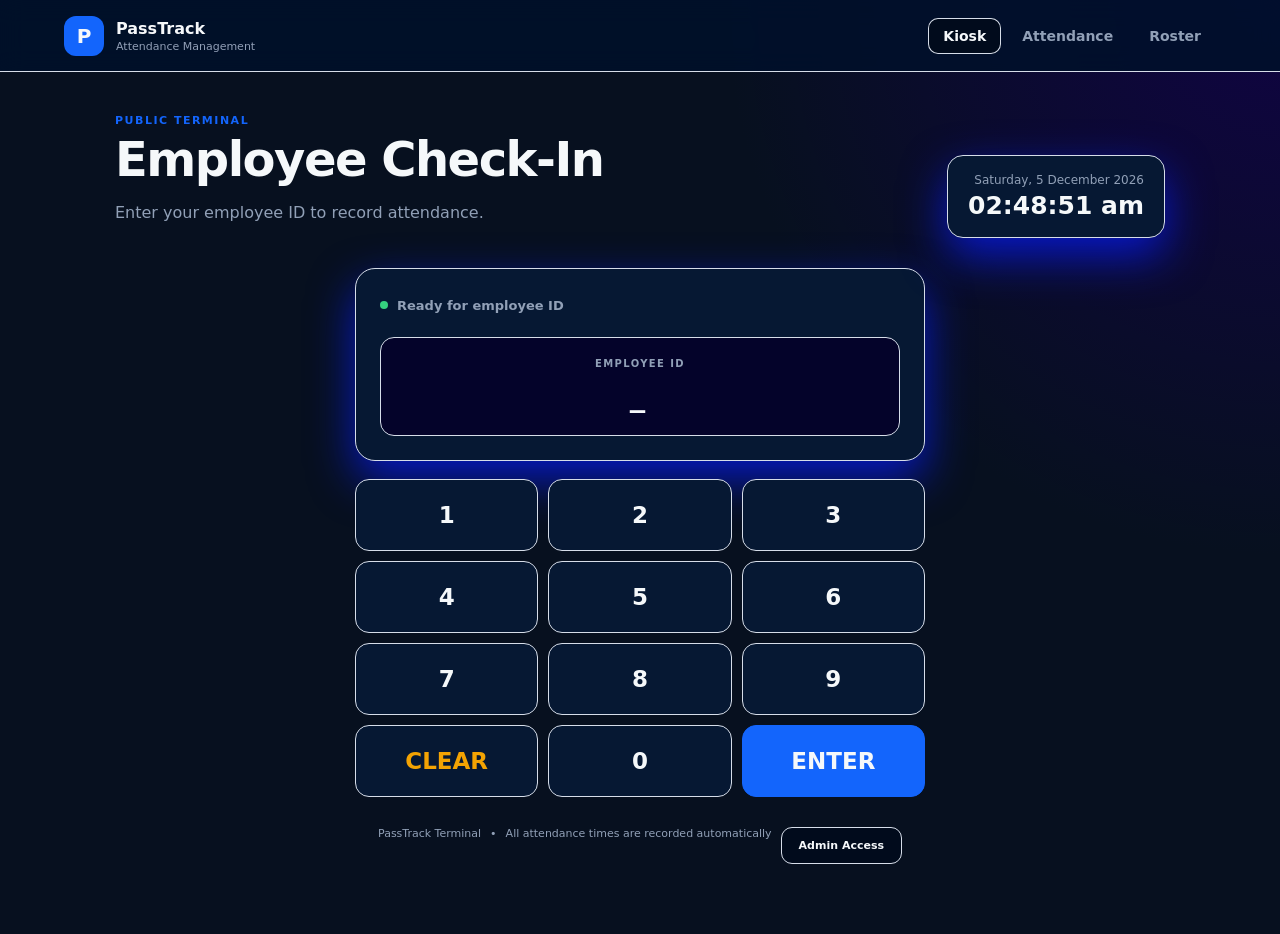
<file: index.html>
<!DOCTYPE html>
<html lang="en">
<head>
  <meta charset="UTF-8">
  <meta name="viewport" content="width=device-width, initial-scale=1.0">
  <meta name="theme-color" content="#0b1220">
  <title>PassTrack — Kiosk</title>

  <link rel="stylesheet" href="./css/styles.css">

  <script type="module" src="./js/app.js"></script>
</head>

<body data-page="kiosk">

<header class="topbar">
  <a class="brand" href="./index.html">
    <span class="brand-mark">P</span>
    <span>
      <strong>PassTrack</strong>
      <small>Attendance Management</small>
    </span>
  </a>

  <nav class="nav">
    <a href="./index.html" data-nav="kiosk">Kiosk</a>
    <a href="./logs.html" data-nav="logs">Attendance</a>
    <a href="./roster.html" data-nav="roster">Roster</a>
  </nav>
</header>

<main class="page kiosk-page">

  <section class="kiosk-hero">
    <div>
      <p class="eyebrow">PUBLIC TERMINAL</p>
      <h1>Employee Check-In</h1>
      <p class="muted">
        Enter your employee ID to record attendance.
      </p>
    </div>

    <div class="clock-card">
      <span id="live-date">Loading...</span>
      <strong id="live-clock">--:--:--</strong>
    </div>
  </section>

  <section class="kiosk-terminal">

    <div class="terminal-display">

      <div id="terminal-message" class="terminal-message">
        <span class="status-dot"></span>
        Ready for employee ID
      </div>

      <div class="employee-display">
        <span>EMPLOYEE ID</span>
        <strong id="employee-input">_</strong>
      </div>

      <div id="employee-preview" class="employee-preview hidden"></div>

    </div>

    <div id="keypad" class="keypad">

      <button class="key" data-key="1">1</button>
      <button class="key" data-key="2">2</button>
      <button class="key" data-key="3">3</button>

      <button class="key" data-key="4">4</button>
      <button class="key" data-key="5">5</button>
      <button class="key" data-key="6">6</button>

      <button class="key" data-key="7">7</button>
      <button class="key" data-key="8">8</button>
      <button class="key" data-key="9">9</button>

      <button class="key key-secondary" data-action="clear">
        CLEAR
      </button>

      <button class="key" data-key="0">0</button>

      <button class="key key-primary" data-action="submit">
        ENTER
      </button>

    </div>

    <div id="context-actions" class="context-actions hidden"></div>

  </section>

  <section class="kiosk-footer">
  <span>PassTrack Terminal</span>
  <span>•</span>
  <span>All attendance times are recorded automatically</span>

  <button id="admin-access" class="button button-secondary" type="button">
    Admin Access
  </button>
</section>
</main>

</body>
</html>
</file>
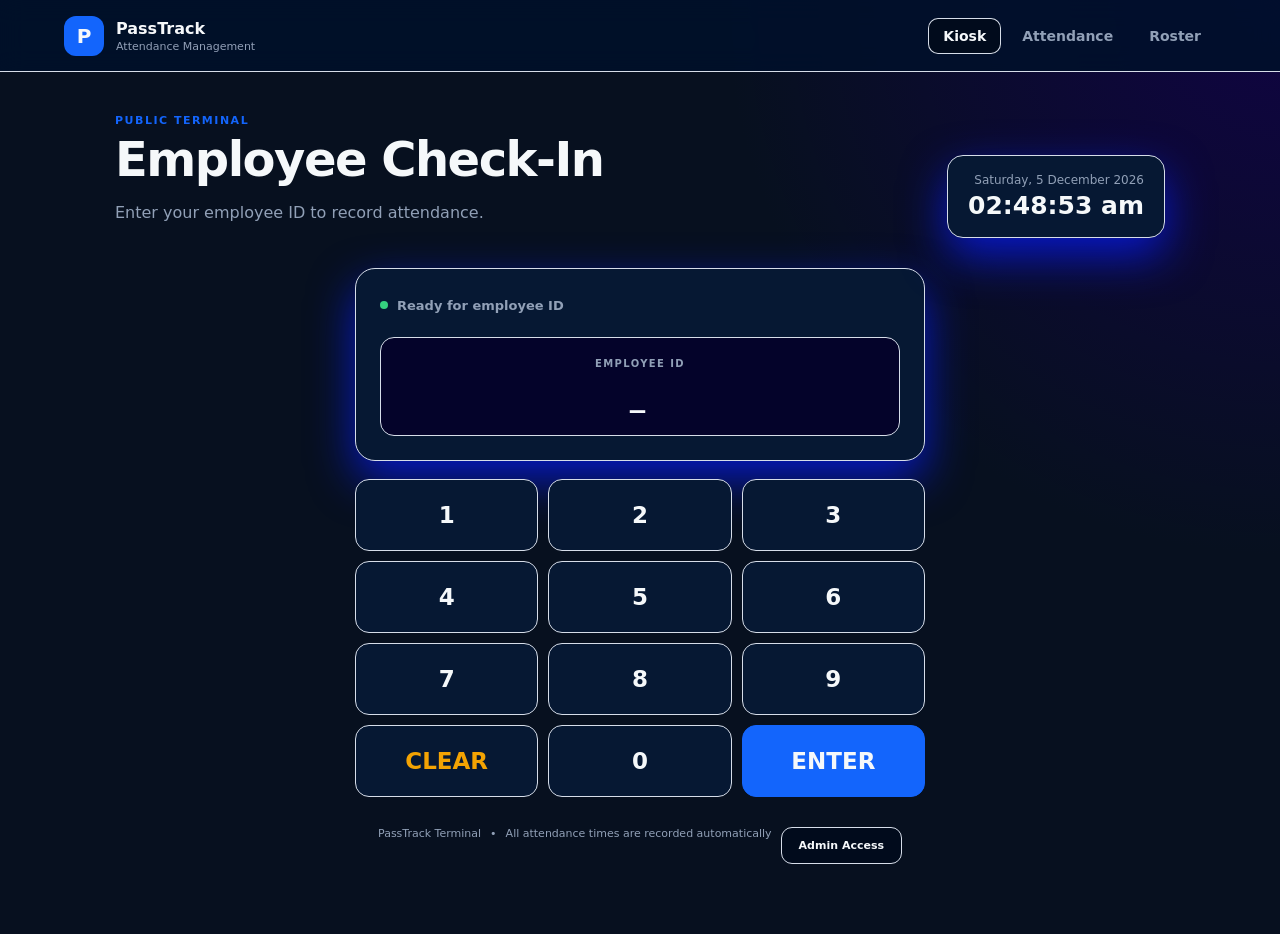
<file: logs.html>
<!DOCTYPE html>
<html lang="en">
<head>
  <meta charset="UTF-8">

  <script>
    if (sessionStorage.getItem("passtrack_admin_authed") !== "true") {
      window.location.replace("./index.html");
    }
  </script>

  <meta name="viewport" content="width=device-width, initial-scale=1.0">
  <title>PassTrack — Attendance</title>

  <link rel="stylesheet" href="./css/styles.css">
  <script type="module" src="./js/app.js"></script>
</head>

<body data-page="logs">

<header class="topbar">
  <a class="brand" href="./index.html">
    <span class="brand-mark">P</span>
    <span>
      <strong>PassTrack</strong>
      <small>Attendance Management</small>
    </span>
  </a>

  <nav class="nav">
    <a href="./index.html" data-nav="kiosk">Kiosk</a>
    <a href="./logs.html" data-nav="logs">Attendance</a>
    <a href="./roster.html" data-nav="roster">Roster</a>
  </nav>
</header>

<main class="page">

  <section class="page-heading">
    <div>
      <p class="eyebrow">ADMINISTRATION</p>
      <h1>Attendance Records</h1>
      <p class="muted">
        Monitor shifts, breaks and attendance activity.
      </p>
    </div>

    <button id="lock-admin" class="button button-secondary">
      Lock Admin
    </button>
  </section>

  <section class="metric-grid">

    <article class="metric-card">
      <span>Employees</span>
      <strong id="metric-employees">0</strong>
      <small>Active staff</small>
    </article>

    <article class="metric-card">
      <span>Currently Working</span>
      <strong id="metric-working">0</strong>
      <small>Active shifts</small>
    </article>

    <article class="metric-card">
      <span>On Break</span>
      <strong id="metric-break">0</strong>
      <small>Active breaks</small>
    </article>

    <article class="metric-card">
      <span>Today's Hours</span>
      <strong id="metric-hours">0h</strong>
      <small>Completed shifts</small>
    </article>

  </section>

  <section class="panel">

    <div class="panel-header">
      <div>
        <h2>Attendance Log</h2>
        <p class="muted">Latest attendance activity.</p>
      </div>

      <div class="toolbar">
        <input
          id="log-search"
          class="input"
          type="search"
          placeholder="Search employee..."
        >

        <select id="log-filter" class="input">
          <option value="ALL">All statuses</option>
          <option value="WORKING">Working</option>
          <option value="ON_BREAK">On Break</option>
          <option value="OFF_DUTY">Completed</option>
          <option value="AUTO_EXPIRED">Auto Expired</option>
        </select>
      </div>
    </div>

    <div class="table-wrap">

      <table>
        <thead>
          <tr>
            <th>Employee</th>
            <th>Clock In</th>
            <th>Clock Out</th>
            <th>Status</th>
            <th>Break</th>
            <th>Work Time</th>
          </tr>
        </thead>

        <tbody id="logs-table-body"></tbody>
      </table>

      <div id="logs-empty" class="empty-state hidden">
        No attendance records found.
      </div>

    </div>

  </section>

</main>

</body>
</html>
</file>
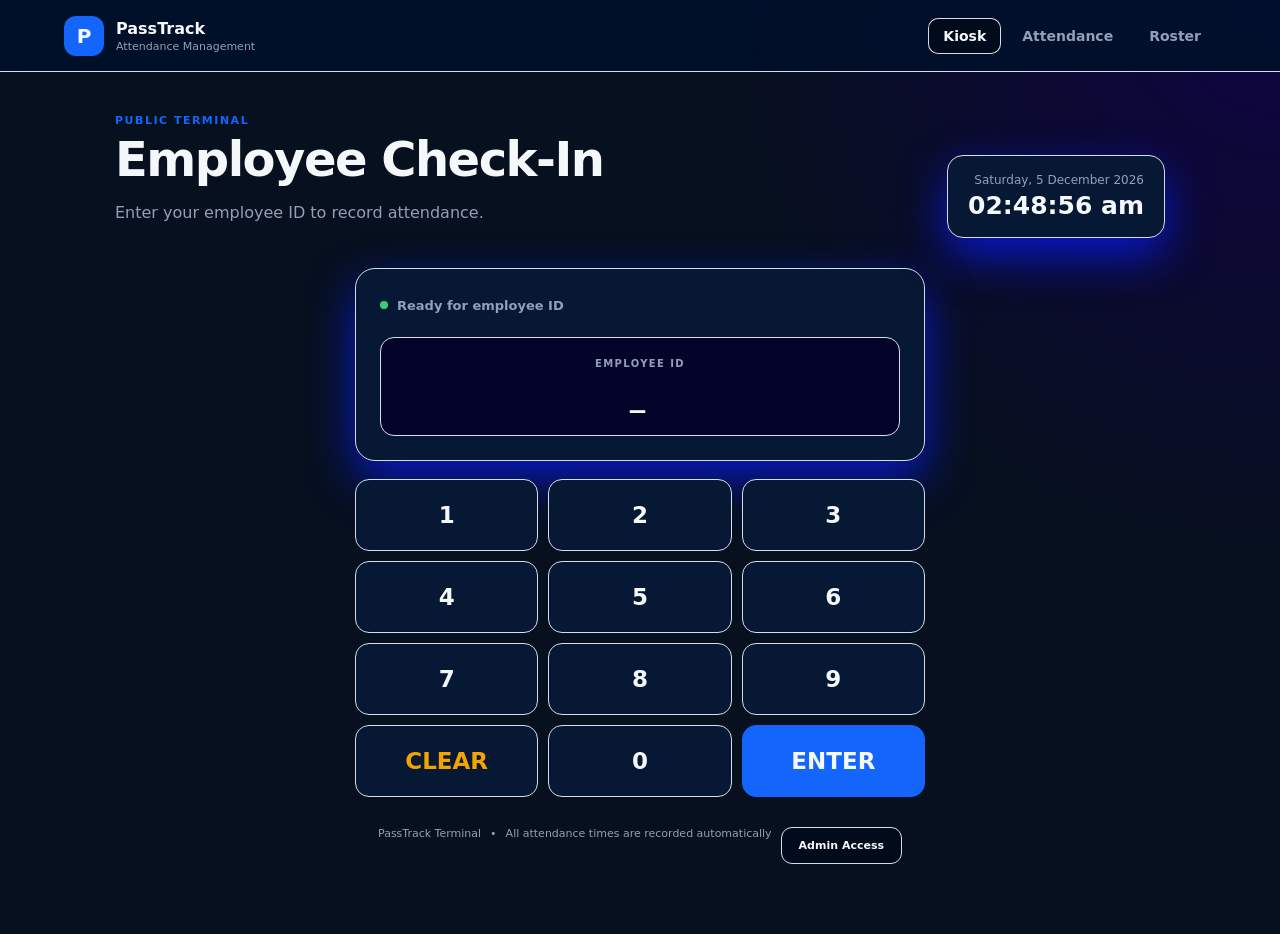
<file: roster.html>
<!DOCTYPE html>
<html lang="en">
<head>
  <meta charset="UTF-8">

  <script>
    if (sessionStorage.getItem("passtrack_admin_authed") !== "true") {
      window.location.replace("./index.html");
    }
  </script>

  <meta name="viewport" content="width=device-width, initial-scale=1.0">
  <title>PassTrack — Roster</title>

  <link rel="stylesheet" href="./css/styles.css">
  <script type="module" src="./js/app.js"></script>
</head>

<body data-page="roster">

<header class="topbar">
  <a class="brand" href="./index.html">
    <span class="brand-mark">P</span>
    <span>
      <strong>PassTrack</strong>
      <small>Attendance Management</small>
    </span>
  </a>

  <nav class="nav">
    <a href="./index.html" data-nav="kiosk">Kiosk</a>
    <a href="./logs.html" data-nav="logs">Attendance</a>
    <a href="./roster.html" data-nav="roster">Roster</a>
  </nav>
</header>

<main class="page">

  <section class="page-heading">
    <div>
      <p class="eyebrow">ADMINISTRATION</p>
      <h1>Staff Directory</h1>
      <p class="muted">
        Manage employees and PassTrack settings.
      </p>
    </div>

    <button id="lock-admin" class="button button-secondary">
      Lock Admin
    </button>
  </section>

  <div class="admin-grid">

    <section class="panel">

      <div class="panel-header">
        <div>
          <h2>Add Employee</h2>
          <p class="muted">Create a new staff record.</p>
        </div>
      </div>

      <form id="staff-form" class="form">

        <label>
          Employee ID
          <input
            id="staff-id"
            class="input"
            required
            maxlength="20"
            placeholder="EMP001"
          >
        </label>

        <label>
          Full Name
          <input
            id="staff-name"
            class="input"
            required
            maxlength="100"
            placeholder="John Doe"
          >
        </label>

        <label>
          Department
          <input
            id="staff-department"
            class="input"
            maxlength="100"
            placeholder="Operations"
          >
        </label>

        <button class="button button-primary" type="submit">
          Add Employee
        </button>

      </form>

    </section>

    <section class="panel">

      <div class="panel-header">
        <div>
          <h2>Admin PIN</h2>
          <p class="muted">
            Change the PIN required for management pages.
          </p>
        </div>
      </div>

      <form id="pin-form" class="form">

        <label>
          Current PIN
          <input
            id="current-pin"
            class="input"
            type="password"
            inputmode="numeric"
            maxlength="20"
            required
          >
        </label>

        <label>
          New PIN
          <input
            id="new-pin"
            class="input"
            type="password"
            inputmode="numeric"
            maxlength="20"
            minlength="4"
            required
          >
        </label>

        <label>
          Confirm New PIN
          <input
            id="confirm-pin"
            class="input"
            type="password"
            inputmode="numeric"
            maxlength="20"
            minlength="4"
            required
          >
        </label>

        <button class="button button-primary" type="submit">
          Change PIN
        </button>

      </form>

    </section>

  </div>

  <section class="panel">

    <div class="panel-header">
      <div>
        <h2>Staff Directory</h2>
        <p class="muted">All registered employees.</p>
      </div>
    </div>

    <div class="table-wrap">

      <table>
        <thead>
          <tr>
            <th>Employee ID</th>
            <th>Name</th>
            <th>Department</th>
            <th>Status</th>
            <th>Added</th>
            <th>Action</th>
          </tr>
        </thead>

        <tbody id="staff-table-body"></tbody>
      </table>

      <div id="staff-empty" class="empty-state hidden">
        No employees registered.
      </div>

    </div>

  </section>

  <section class="panel">

    <div class="panel-header">
      <div>
        <h2>Backup & Restore</h2>
        <p class="muted">
          Export PassTrack data or restore from a JSON backup.
        </p>
      </div>
    </div>

    <div class="backup-actions">

      <button id="export-json" class="button button-primary">
        Export JSON
      </button>

      <button id="export-csv" class="button button-secondary">
        Export CSV
      </button>

      <label class="file-button">
        Import JSON
        <input
          id="import-json"
          type="file"
          accept=".json,application/json"
          hidden
        >
      </label>

    </div>

    <p id="backup-message" class="form-message"></p>

  </section>

</main>

</body>
</html>
</file>
<file: css/styles.css>
:root {
  --bg: #07101f;
  --bg-soft: #0c1729;
  --panel: #061833;
  --panel-2: #010b1c;
  --border: #d6dde9;

  --text: #f5f8fa;
  --muted: #91a0b7;

  --primary: #1365fc;
  --primary-dark: #e4e6ea;

  --success: #35d07f;
  --warning: #f3a303;
  --danger: #f40909;

  --radius: 16px;
  --shadow: 0 18px 45px rgba(7, 27, 245, 0.768);
}

* {
  box-sizing: border-box;
}

html {
  min-height: 100%;
}

body {
  margin: 0;
  min-height: 100vh;

  background:
    radial-gradient(
      circle at top right,
      rgba(18, 1, 75, 0.807),
      transparent 35%
    ),
    var(--bg);

  color: var(--text);

  font-family:
    Inter,
    ui-sans-serif,
    system-ui,
    -apple-system,
    BlinkMacSystemFont,
    "Segoe UI",
    sans-serif;
}

button,
input,
select {
  font: inherit;
}

button {
  cursor: pointer;
}

a {
  color: inherit;
  text-decoration: none;
}

/* =========================
   TOPBAR
========================= */

.topbar {
  min-height: 72px;
  padding: 0 5%;

  display: flex;
  align-items: center;
  justify-content: space-between;

  border-bottom: 1px solid var(--border);

  background: rgba(0, 16, 43, 0.88);

  backdrop-filter: blur(12px);

  position: sticky;
  top: 0;
  z-index: 50;
}

.brand {
  display: flex;
  align-items: center;
  gap: 12px;
}

.brand-mark {
  width: 40px;
  height: 40px;

  display: grid;
  place-items: center;

  border-radius: 12px;

  background: var(--primary);

  font-weight: 900;
  font-size: 20px;
}

.brand strong,
.brand small {
  display: block;
}

.brand small {
  margin-top: 2px;
  color: var(--muted);
  font-size: 11px;
}

.nav {
  display: flex;
  gap: 6px;
}

.nav a {
  padding: 10px 15px;
  border-radius: 10px;

  color: var(--muted);

  font-size: 14px;
  font-weight: 700;

  transition:
    background 0.2s,
    color 0.2s;
}

.nav a:hover,
.nav a.active {
  color: var(--text);
  background: var(--panel-2);
}

.nav a.active {
  box-shadow: inset 0 0 0 1px var(--border);
}

/* =========================
   LAYOUT
========================= */

.page {
  width: min(1200px, 90%);
  margin: 0 auto;
  padding: 42px 0 70px;
}

.page-heading {
  display: flex;
  align-items: flex-end;
  justify-content: space-between;
  gap: 30px;

  margin-bottom: 30px;
}

.page-heading h1,
.kiosk-hero h1 {
  margin: 4px 0 8px;
  font-size: clamp(30px, 5vw, 48px);
  letter-spacing: -1.5px;
}

.eyebrow {
  margin: 0;

  color: var(--primary);

  font-size: 11px;
  font-weight: 900;
  letter-spacing: 1.5px;
}

.muted {
  color: var(--muted);
}

/* =========================
   BUTTONS
========================= */

.button {
  border: 0;
  border-radius: 11px;

  padding: 11px 17px;

  font-weight: 800;

  transition:
    transform 0.15s,
    opacity 0.15s,
    background 0.15s;
}

.button:hover {
  transform: translateY(-1px);
}

.button:active {
  transform: translateY(1px);
}

.button-primary {
  background: var(--primary);
  color: rgb(243, 239, 239);
}

.button-primary:hover {
  background: var(--primary-dark);
}

.button-secondary {
  background: var(--panel-2);
  color: var(--text);

  border: 1px solid var(--border);
}

.button-danger {
  background: rgba(242, 100, 100, 0.12);
  color: #ff8b8b;
  border: 1px solid rgba(242, 100, 100, 0.2);
}

/* =========================
   KIOSK
========================= */

.kiosk-page {
  max-width: 1050px;
}

.kiosk-hero {
  display: flex;
  justify-content: space-between;
  align-items: flex-end;
  gap: 30px;

  margin-bottom: 30px;
}

.clock-card {
  min-width: 190px;

  padding: 17px 20px;

  border: 1px solid var(--border);
  border-radius: var(--radius);

  background: var(--panel);

  box-shadow: var(--shadow);

  text-align: right;
}

.clock-card span {
  display: block;
  color: var(--muted);
  font-size: 12px;
  margin-bottom: 4px;
}

.clock-card strong {
  display: block;
  font-size: 25px;
  font-variant-numeric: tabular-nums;
}

.kiosk-terminal {
  max-width: 570px;
  margin: 0 auto;
}

.terminal-display {
  margin-bottom: 18px;

  padding: 24px;

  border: 1px solid var(--border);
  border-radius: 20px;

  background: var(--panel);

  box-shadow: var(--shadow);
}

.terminal-message {
  min-height: 24px;

  display: flex;
  align-items: center;
  gap: 9px;

  color: var(--muted);

  font-size: 13px;
  font-weight: 700;
}

.status-dot {
  width: 8px;
  height: 8px;

  border-radius: 50%;

  background: var(--success);
}

.status-dot.error {
  background: var(--danger);
}

.status-dot.warning {
  background: var(--warning);
}

.employee-display {
  margin-top: 20px;

  padding: 20px;

  border-radius: 14px;

  background: #04032a;

  border: 1px solid var(--border);

  text-align: center;
}

.employee-display span {
  display: block;

  margin-bottom: 8px;

  color: var(--muted);

  font-size: 10px;
  font-weight: 900;
  letter-spacing: 1.4px;
}

.employee-display strong {
  display: block;

  min-height: 38px;

  color: var(--text);

  font-size: 31px;
  letter-spacing: 5px;

  font-variant-numeric: tabular-nums;
}

.employee-preview {
  margin-top: 15px;

  padding: 15px;

  border-radius: 12px;

  background: rgba(53, 208, 127, 0.07);

  border: 1px solid rgba(53, 208, 127, 0.16);

  text-align: center;
}

.employee-preview strong {
  display: block;
  font-size: 18px;
}

.employee-preview span {
  color: var(--muted);
  font-size: 12px;
}

.keypad {
  display: grid;
  grid-template-columns: repeat(3, 1fr);
  gap: 10px;
}

.key {
  min-height: 72px;

  border: 1px solid var(--border);
  border-radius: 14px;

  background: var(--panel);

  color: var(--text);

  font-size: 23px;
  font-weight: 800;

  transition:
    transform 0.1s,
    background 0.15s;
}

.key:hover {
  background: var(--panel-2);
}

.key:active {
  transform: scale(0.96);
}

.key-primary {
  background: var(--primary);
  border-color: var(--primary);
}

.key-primary:hover {
  background: var(--primary-dark);
}

.key-secondary {
  color: var(--warning);
}

.context-actions {
  display: grid;
  grid-template-columns: repeat(2, 1fr);
  gap: 10px;

  margin-top: 15px;
}

.context-action {
  min-height: 62px;

  border: 1px solid var(--border);
  border-radius: 14px;

  background: var(--panel);

  color: var(--text);

  font-weight: 800;
}

.context-action:hover {
  background: var(--panel-2);
}

.context-action.primary {
  background: var(--primary);
  border-color: var(--primary);
}

.kiosk-footer {
  margin-top: 30px;

  display: flex;
  justify-content: center;
  gap: 9px;

  color: var(--muted);

  font-size: 11px;
}

/* =========================
   PANELS
========================= */

.panel {
  margin-bottom: 24px;

  border: 1px solid var(--border);
  border-radius: var(--radius);

  background: var(--panel);

  box-shadow: var(--shadow);
}

.panel-header {
  padding: 22px;

  display: flex;
  align-items: center;
  justify-content: space-between;
  gap: 20px;

  border-bottom: 1px solid var(--border);
}

.panel-header h2 {
  margin: 0 0 5px;
  font-size: 18px;
}

.panel-header p {
  margin: 0;
  font-size: 12px;
}

.metric-grid {
  display: grid;
  grid-template-columns: repeat(4, 1fr);
  gap: 15px;

  margin-bottom: 24px;
}

.metric-card {
  padding: 20px;

  border: 1px solid var(--border);
  border-radius: var(--radius);

  background: var(--panel);
}

.metric-card span,
.metric-card small {
  display: block;
}

.metric-card span {
  color: var(--muted);
  font-size: 12px;
}

.metric-card strong {
  display: block;

  margin: 10px 0 4px;

  font-size: 30px;
}

.metric-card small {
  color: var(--muted);
  font-size: 11px;
}

/* =========================
   TABLE
========================= */

.table-wrap {
  overflow-x: auto;
}

table {
  width: 100%;
  border-collapse: collapse;
  min-width: 750px;
}

th,
td {
  padding: 15px 20px;

  border-bottom: 1px solid rgba(221, 220, 220, 0.7);

  text-align: left;

  font-size: 13px;
}

th {
  color: var(--muted);

  font-size: 10px;
  text-transform: uppercase;
  letter-spacing: 1px;
}

tr:last-child td {
  border-bottom: 0;
}

.status {
  display: inline-flex;
  align-items: center;

  padding: 5px 9px;

  border-radius: 999px;

  font-size: 10px;
  font-weight: 900;
}

.status-working {
  color: #0804f5;
  background: rgba(53, 208, 127, 0.1);
}

.status-break {
  color: #ffd478;
  background: rgba(244, 189, 80, 0.1);
}

.status-completed {
  color: #9dbaff;
  background: rgba(79, 140, 255, 0.1);
}

.status-expired {
  color: #ff9191;
  background: rgba(242, 100, 100, 0.1);
}

/* =========================
   TOOLBAR
========================= */

.toolbar {
  display: flex;
  gap: 8px;
}

/* =========================
   INPUTS / FORMS
========================= */

.input {
  width: 100%;

  padding: 11px 13px;

  border: 1px solid var(--border);
  border-radius: 10px;

  outline: none;

  background: #081221;
  color: var(--text);
}

.input:focus {
  border-color: var(--primary);
}

.form {
  padding: 22px;

  display: grid;
  gap: 16px;
}

.form label {
  display: grid;
  gap: 7px;

  color: var(--muted);

  font-size: 12px;
  font-weight: 700;
}

.form-message {
  padding: 0 22px 22px;
  margin: 0;

  font-size: 12px;
}

.admin-grid {
  display: grid;
  grid-template-columns: 1fr 1fr;
  gap: 24px;
}

.backup-actions {
  padding: 22px;

  display: flex;
  flex-wrap: wrap;
  gap: 10px;
}

.file-button {
  display: inline-flex;
  align-items: center;
  justify-content: center;

  padding: 11px 17px;

  border: 1px solid var(--border);
  border-radius: 11px;

  background: var(--panel-2);

  color: var(--text);

  font-size: 14px;
  font-weight: 800;

  cursor: pointer;
}

/* =========================
   EMPTY
========================= */

.empty-state {
  padding: 45px;

  color: var(--muted);

  text-align: center;
  font-size: 13px;
}

/* =========================
   UTILITY
========================= */

.hidden {
  display: none !important;
}

/* =========================
   RESPONSIVE
========================= */

@media (max-width: 800px) {

  .topbar {
    padding: 12px 5%;
    align-items: flex-start;
    gap: 15px;
    flex-direction: column;
  }

  .nav {
    width: 100%;
  }

  .nav a {
    flex: 1;
    text-align: center;
  }

  .kiosk-hero,
  .page-heading {
    align-items: flex-start;
    flex-direction: column;
  }

  .clock-card {
    width: 100%;
    text-align: left;
  }

  .metric-grid {
    grid-template-columns: repeat(2, 1fr);
  }

  .admin-grid {
    grid-template-columns: 1fr;
  }

  .toolbar {
    width: 100%;
    flex-direction: column;
  }

}

@media (max-width: 500px) {

  .page {
    width: 94%;
    padding-top: 25px;
  }

  .metric-grid {
    grid-template-columns: 1fr;
  }

  .context-actions {
    grid-template-columns: 1fr;
  }

  .key {
    min-height: 65px;
  }

  .kiosk-footer {
    flex-wrap: wrap;
    text-align: center;
  }

}
</file>
